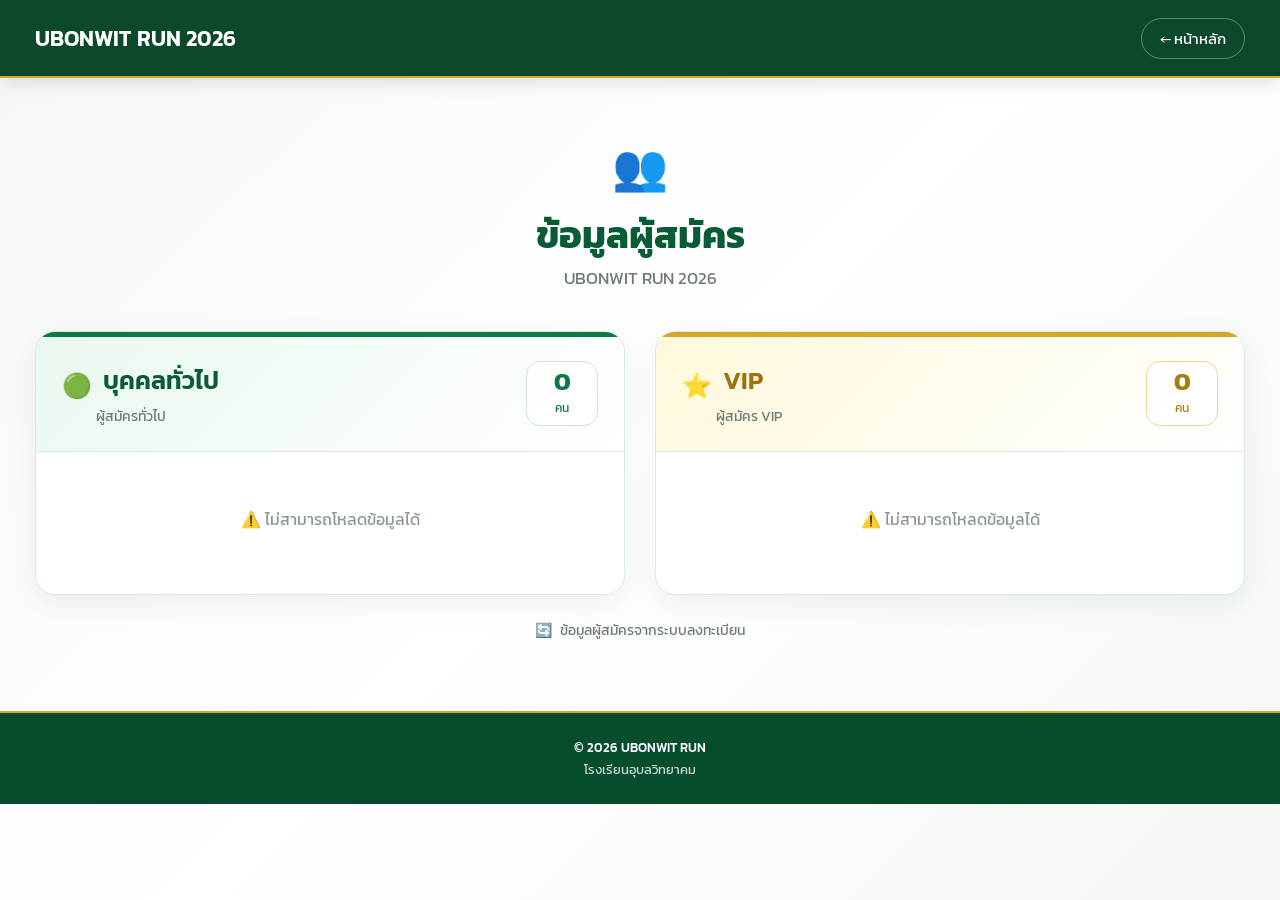
<file: applicants.html>
<!DOCTYPE html>
<html lang="th">
<head>
    <meta charset="UTF-8">

    <meta name="viewport"
          content="width=device-width, initial-scale=1.0">

    <title>ข้อมูลผู้สมัคร | UBONWIT RUN 2026</title>

    <!-- Google Font -->
    <link rel="preconnect"
          href="https://fonts.googleapis.com">

    <link rel="preconnect"
          href="https://fonts.gstatic.com"
          crossorigin>

    <link href="https://fonts.googleapis.com/css2?family=Kanit:wght@300;400;500;600;700&display=swap"
          rel="stylesheet">

    <!-- CSS -->
    <link rel="stylesheet"
          href="applicants.css">
</head>


<body>


    <!-- ==================================================
         NAVBAR
    ================================================== -->

    <header class="app-navbar">

        <div class="app-navbar-inner">


            <!-- LOGO -->

            <a href="index.html"
               class="app-logo">

                <span>
                    UBONWIT RUN 2026
                </span>

            </a>


            <!-- BACK BUTTON -->

            <a href="index.html"
               class="back-home">

                ← หน้าหลัก

            </a>


        </div>

    </header>



    <!-- ==================================================
         MAIN
    ================================================== -->

    <main class="app-main">


        <!-- TITLE -->

        <section class="page-title">

            <div class="title-icon">
                👥
            </div>

            <h1>
                ข้อมูลผู้สมัคร
            </h1>

            <p>
                UBONWIT RUN 2026
            </p>

        </section>



        <!-- ==================================================
             APPLICANT GRID
        ================================================== -->

        <section class="applicant-grid">


            <!-- ==================================================
                 บุคคลทั่วไป
            ================================================== -->

            <div class="applicant-card general">

                <div class="card-header">

                    <div>

                        <span class="card-icon">
                            🟢
                        </span>

                        <h2>
                            บุคคลทั่วไป
                        </h2>

                        <p>
                            ผู้สมัครทั่วไป
                        </p>

                    </div>


                    <div class="count-box">

                        <span id="generalCount">
                            0
                        </span>

                        <small>
                            คน
                        </small>

                    </div>

                </div>


                <div class="applicant-list"
                     id="generalList">

                    <div class="loading">
                        กำลังโหลดข้อมูล...
                    </div>

                </div>

            </div>



            <!-- ==================================================
                 VIP
            ================================================== -->

            <div class="applicant-card vip">

                <div class="card-header">

                    <div>

                        <span class="card-icon">
                            ⭐
                        </span>

                        <h2>
                            VIP
                        </h2>

                        <p>
                            ผู้สมัคร VIP
                        </p>

                    </div>


                    <div class="count-box">

                        <span id="vipCount">
                            0
                        </span>

                        <small>
                            คน
                        </small>

                    </div>

                </div>


                <div class="applicant-list"
                     id="vipList">

                    <div class="loading">
                        กำลังโหลดข้อมูล...
                    </div>

                </div>

            </div>


        </section>



        <!-- ==================================================
             UPDATE INFO
        ================================================== -->

        <div class="update-info">

            <span>
                🔄
            </span>

            ข้อมูลผู้สมัครจากระบบลงทะเบียน

        </div>


    </main>



    <!-- ==================================================
         FOOTER
    ================================================== -->

    <footer class="app-footer">

        <p>
            © 2026 UBONWIT RUN
        </p>

        <p>
            โรงเรียนอุบลวิทยาคม
        </p>

    </footer>



    <!-- ==================================================
         JAVASCRIPT
         เชื่อม Google Sheets
    ================================================== -->

    <script>


        // ==================================================
        // URL ของ Google Apps Script Web App
        // ==================================================

        const webAppUrl =
            "https://script.google.com/macros/s/AKfycbxsjJpnPtU4ECGJs8KYk3ItHsDTHf62TtzLuLUW5T24SmSjA29frsXeGy2fSynvy0yv/exec";



        // ==================================================
        // แสดงรายชื่อ
        // ==================================================

        function renderApplicants(
            listId,
            countId,
            applicants
        ) {


            const list =
                document.getElementById(listId);


            const count =
                document.getElementById(countId);



            // ==================================================
            // จำนวนผู้สมัคร
            // ==================================================

            count.textContent =
                applicants.length;



            // ==================================================
            // ไม่มีข้อมูล
            // ==================================================

            if (
                !applicants ||
                applicants.length === 0
            ) {

                list.innerHTML = `
                    <div class="empty">
                        ยังไม่มีข้อมูลผู้สมัคร
                    </div>
                `;

                return;

            }



            // ==================================================
            // แสดงรายชื่อ
            // ==================================================

            list.innerHTML =
                applicants.map(
                    function(applicant, index) {

                        return `

                            <div class="applicant-row">

                                <span class="number">
                                    ${String(index + 1).padStart(2, "0")}
                                </span>

                                <span class="name">
                                    ${escapeHtml(applicant.name)}
                                </span>

                            </div>

                        `;

                    }
                ).join("");


        }



        // ==================================================
        // ป้องกัน HTML Injection
        // ==================================================

        function escapeHtml(text) {

            const div =
                document.createElement("div");

            div.textContent =
                text;

            return div.innerHTML;

        }



        // ==================================================
        // โหลดข้อมูลจาก Google Sheets
        // ==================================================

        async function loadApplicants() {


            const generalList =
                document.getElementById("generalList");


            const vipList =
                document.getElementById("vipList");



            // ==================================================
            // แสดงสถานะกำลังโหลด
            // ==================================================

            generalList.innerHTML = `
                <div class="loading">
                    กำลังโหลดข้อมูล...
                </div>
            `;


            vipList.innerHTML = `
                <div class="loading">
                    กำลังโหลดข้อมูล...
                </div>
            `;



            try {


                // ==================================================
                // เรียก Google Apps Script
                // ==================================================

                const response =
                    await fetch(
                        webAppUrl +
                        "?action=applicants&t=" +
                        Date.now()
                    );



                // ==================================================
                // ตรวจสอบ HTTP
                // ==================================================

                if (!response.ok) {

                    throw new Error(
                        "HTTP Error " +
                        response.status
                    );

                }



                // ==================================================
                // แปลงข้อมูล JSON
                // ==================================================

                const data =
                    await response.json();



                // ==================================================
                // ตรวจสอบ success
                // ==================================================

                if (!data.success) {

                    throw new Error(
                        data.message ||
                        "ไม่สามารถโหลดข้อมูลผู้สมัครได้"
                    );

                }



                // ==================================================
                // แสดงบุคคลทั่วไป
                // ==================================================

                renderApplicants(
                    "generalList",
                    "generalCount",
                    data.general || []
                );



                // ==================================================
                // แสดง VIP
                // ==================================================

                renderApplicants(
                    "vipList",
                    "vipCount",
                    data.vip || []
                );


            }
            catch (error) {


                console.error(
                    "โหลดข้อมูลผู้สมัครไม่สำเร็จ:",
                    error
                );



                // ==================================================
                // แสดงข้อความผิดพลาด
                // ==================================================

                generalList.innerHTML = `
                    <div class="empty">
                        ⚠️ ไม่สามารถโหลดข้อมูลได้
                    </div>
                `;


                vipList.innerHTML = `
                    <div class="empty">
                        ⚠️ ไม่สามารถโหลดข้อมูลได้
                    </div>
                `;


            }


        }



        // ==================================================
        // เริ่มโหลดข้อมูลเมื่อเปิดหน้า
        // ==================================================

        loadApplicants();


    </script>


</body>
</html>
</file>
<file: applicants.css>
/* ==================================================
   UBONWIT RUN 2026
   APPLICANTS PAGE
================================================== */


/* ==================================================
   RESET
================================================== */

* {
    margin: 0;
    padding: 0;
    box-sizing: border-box;
}


html {
    scroll-behavior: smooth;
}


body {
    font-family: 'Kanit', sans-serif;

    background:
        linear-gradient(
            135deg,
            #f4f8f5 0%,
            #ffffff 50%,
            #f3f8f4 100%
        );

    color: #173f2a;

    min-height: 100vh;
}


/* ==================================================
   COLOR
================================================== */

:root {

    --green-dark: #075c36;

    --green: #0b7a45;

    --green-light: #e8f5ed;

    --gold: #d4a62a;

    --gold-light: #fff7d9;

    --white: #ffffff;

    --text: #173f2a;

    --gray: #6d7b73;

    --border: #dfe9e3;

}


/* ==================================================
   NAVBAR
================================================== */

.app-navbar {

    width: 100%;

    background:
        rgba(4, 67, 38, 0.97);

    border-bottom:
        2px solid var(--gold);

    position: sticky;

    top: 0;

    z-index: 1000;

    box-shadow:
        0 4px 18px rgba(0, 0, 0, 0.12);

}


.app-navbar-inner {

    width: 100%;

    max-width: 1400px;

    margin: auto;

    min-height: 76px;

    padding:
        0 35px;

    display: flex;

    align-items: center;

    justify-content: space-between;

}


/* ==================================================
   LOGO
================================================== */

.app-logo {

    display: flex;

    align-items: center;

    gap: 12px;

    color: #ffffff;

    text-decoration: none;

    font-size: 22px;

    font-weight: 600;

}


.app-logo img {

    width: 48px;

    height: 48px;

    object-fit: contain;

}


/* ==================================================
   BACK HOME
================================================== */

.back-home {

    color: #ffffff;

    text-decoration: none;

    border:
        1px solid rgba(255,255,255,0.35);

    padding:
        8px 18px;

    border-radius: 30px;

    font-size: 15px;

    transition:
        0.25s ease;

}


.back-home:hover {

    background: var(--gold);

    color: #173f2a;

    border-color: var(--gold);

}


/* ==================================================
   MAIN
================================================== */

.app-main {

    width: 100%;

    max-width: 1400px;

    margin: auto;

    padding:
        55px 35px 70px;

}


/* ==================================================
   PAGE TITLE
================================================== */

.page-title {

    text-align: center;

    margin-bottom: 40px;

}


.title-icon {

    font-size: 45px;

    margin-bottom: 5px;

}


.page-title h1 {

    font-size: 38px;

    font-weight: 700;

    color: var(--green-dark);

}


.page-title p {

    margin-top: 2px;

    color: var(--gray);

    font-size: 17px;

}


/* ==================================================
   APPLICANT GRID
================================================== */

.applicant-grid {

    display: grid;

    grid-template-columns:
        1fr 1fr;

    gap: 30px;

    width: 100%;

    align-items: start;

}


/* ==================================================
   APPLICANT CARD
================================================== */

.applicant-card {

    background: var(--white);

    border-radius: 20px;

    overflow: hidden;

    border:
        1px solid var(--border);

    box-shadow:
        0 8px 30px rgba(0, 60, 35, 0.08);

    min-width: 0;

}


/* ==================================================
   CARD HEADER
================================================== */

.card-header {

    display: flex;

    align-items: center;

    justify-content: space-between;

    padding:
        24px 26px;

    border-bottom:
        1px solid var(--border);

}


/* GENERAL HEADER */

.general .card-header {

    background:
        linear-gradient(
            135deg,
            #e9f8ee,
            #ffffff
        );

    border-top:
        5px solid var(--green);

}


/* VIP HEADER */

.vip .card-header {

    background:
        linear-gradient(
            135deg,
            #fff8dc,
            #ffffff
        );

    border-top:
        5px solid var(--gold);

}


/* ==================================================
   CARD TITLE
================================================== */

.card-icon {

    font-size: 24px;

    vertical-align: middle;

    margin-right: 5px;

}


.card-header h2 {

    display: inline;

    font-size: 25px;

    font-weight: 600;

}


.general .card-header h2 {

    color: var(--green-dark);

}


.vip .card-header h2 {

    color: #9a7410;

}


.card-header p {

    margin-top: 3px;

    padding-left: 34px;

    color: var(--gray);

    font-size: 14px;

}


/* ==================================================
   COUNT
================================================== */

.count-box {

    min-width: 72px;

    text-align: center;

    padding:
        7px 12px;

    border-radius: 14px;

    background:
        rgba(255,255,255,0.8);

}


.general .count-box {

    color: var(--green);

    border:
        1px solid #cce5d5;

}


.vip .count-box {

    color: #a77d0d;

    border:
        1px solid #ead99a;

}


.count-box span {

    display: block;

    font-size: 25px;

    font-weight: 700;

    line-height: 1;

}


.count-box small {

    font-size: 12px;

}


/* ==================================================
   APPLICANT LIST
================================================== */

.applicant-list {

    padding:
        10px 18px 18px;

    max-height: 600px;

    overflow-y: auto;

}


/* ==================================================
   APPLICANT ROW
================================================== */

.applicant-row {

    display: flex;

    align-items: center;

    gap: 14px;

    padding:
        13px 10px;

    border-bottom:
        1px solid #edf2ee;

    transition:
        background 0.2s ease;

}


.applicant-row:last-child {

    border-bottom: none;

}


.applicant-row:hover {

    background:
        #f7faf8;

    border-radius: 10px;

}


/* ==================================================
   NUMBER
================================================== */

.number {

    flex-shrink: 0;

    width: 38px;

    height: 38px;

    display: flex;

    align-items: center;

    justify-content: center;

    border-radius: 50%;

    font-size: 13px;

    font-weight: 600;

}


.general .number {

    background: var(--green-light);

    color: var(--green);

}


.vip .number {

    background: var(--gold-light);

    color: #a77d0d;

}


/* ==================================================
   NAME
================================================== */

.name {

    font-size: 17px;

    color: var(--text);

    font-weight: 400;

    word-break: break-word;

}


/* ==================================================
   LOADING
================================================== */

.loading {

    text-align: center;

    padding:
        45px 20px;

    color: var(--gray);

    font-size: 16px;

}


/* ==================================================
   EMPTY
================================================== */

.empty {

    text-align: center;

    padding:
        45px 20px;

    color: #8a9991;

}


/* ==================================================
   UPDATE INFO
================================================== */

.update-info {

    margin-top: 25px;

    text-align: center;

    color: var(--gray);

    font-size: 14px;

}


.update-info span {

    margin-right: 5px;

}


/* ==================================================
   FOOTER
================================================== */

.app-footer {

    text-align: center;

    padding:
        25px 20px;

    background:
        #064d2e;

    color: rgba(255,255,255,0.8);

    font-size: 13px;

    border-top:
        2px solid var(--gold);

}


.app-footer p:first-child {

    color: #ffffff;

    font-weight: 500;

    margin-bottom: 3px;

}


/* ==================================================
   SCROLLBAR
================================================== */

.applicant-list::-webkit-scrollbar {

    width: 7px;

}


.applicant-list::-webkit-scrollbar-track {

    background: #f1f5f2;

    border-radius: 10px;

}


.applicant-list::-webkit-scrollbar-thumb {

    background: #b8cfc1;

    border-radius: 10px;

}


/* ==================================================
   TABLET
================================================== */

@media (max-width: 900px) {

    .app-main {

        padding:
            45px 20px 60px;

    }


    .app-navbar-inner {

        padding:
            0 20px;

    }


    .applicant-grid {

        gap: 20px;

    }


    .card-header {

        padding:
            20px;

    }

}


/* ==================================================
   MOBILE
================================================== */

@media (max-width: 700px) {

    .app-navbar-inner {

        min-height: 68px;

        padding:
            0 15px;

    }


    .app-logo {

        font-size: 17px;

        gap: 8px;

    }


    .app-logo img {

        width: 40px;

        height: 40px;

    }


    .back-home {

        padding:
            7px 13px;

        font-size: 13px;

    }


    .app-main {

        padding:
            35px 15px 50px;

    }


    .page-title {

        margin-bottom: 28px;

    }


    .title-icon {

        font-size: 38px;

    }


    .page-title h1 {

        font-size: 30px;

    }


    .page-title p {

        font-size: 15px;

    }


    /* เปลี่ยนเป็น 1 คอลัมน์ */

    .applicant-grid {

        grid-template-columns:
            1fr;

        gap: 20px;

    }


    .card-header h2 {

        font-size: 22px;

    }


    .applicant-list {

        max-height: 500px;

    }


    .name {

        font-size: 16px;

    }

}


/* ==================================================
   SMALL MOBILE
================================================== */

@media (max-width: 480px) {

    .app-logo span {

        font-size: 15px;

    }


    .back-home {

        font-size: 12px;

        padding:
            6px 11px;

    }


    .page-title h1 {

        font-size: 27px;

    }


    .card-header {

        padding:
            18px 15px;

    }


    .applicant-list {

        padding:
            8px 12px 15px;

    }


    .applicant-row {

        gap: 10px;

        padding:
            11px 6px;

    }


    .number {

        width: 34px;

        height: 34px;

    }


    .name {

        font-size: 15px;

    }

}
</file>
